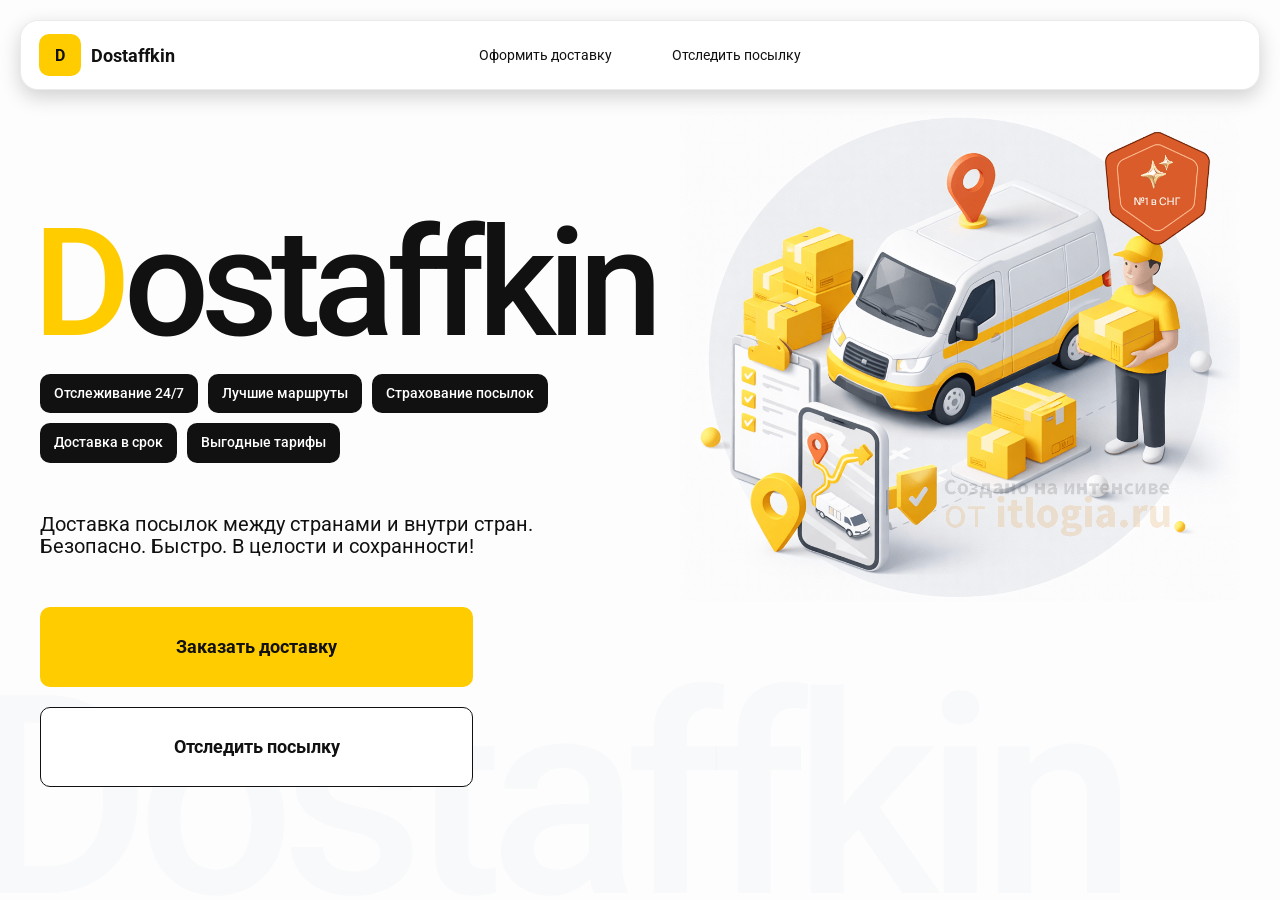
<file: index.html>
<!doctype html>
<html lang="ru">

<head>
    <meta charset="utf-8" />
    <meta name="viewport" content="width=device-width,initial-scale=1,maximum-scale=1,user-scalable=0" />
    <title>Dostaffkin — Доставка посылок между странами и внутри стран. Безопасно. Быстро. В целости и сохранности!
    </title>

    <link href="Styles/base_adaptive.css" rel="stylesheet" />
    <link href="Styles/base.css" rel="stylesheet" />
    <link href="Styles/index.css" rel="stylesheet" />
    <link href="Styles/index_adaptive.css" rel="stylesheet" />
</head>

<body>

    <div class="container">
        <header class="header">
            <a class="header-brand" href="#">
                <div class="header-logo">D</div>
                <div class="header-title">Dostaffkin</div>
            </a>
            <nav class="header-menu">
                <a class="header-link" href="./order.html">Оформить <span>доставку</span></a>
                <a class="header-link" href="./track.html">Отследить <span>посылку</span></a>
            </nav>

        </header>

        <main class="main">

            <section class="main-info">

                <div class="main-title">
                    <span>D</span>ostaffkin
                </div>
                <div class="main-features">
                    <div class="main-feature">Отслеживание 24/7</div>
                    <div class="main-feature">Лучшие маршруты</div>
                    <div class="main-feature">Страхование посылок</div>
                    <div class="main-feature">Доставка в срок</div>
                    <div class="main-feature">Выгодные тарифы</div>
                </div>
                <div class="main-description">
                    Доставка посылок между странами и внутри стран.
                    Безопасно. Быстро. В целости и сохранности!
                </div>

                <div class="main-actions">
                    <a class="button" type="button" href="./order.html">Заказать доставку</a>
                    <a class="button button-white" type="button" href="./track.html">Отследить посылку</a>
                </div>

                <div class="main-title-ghost">Dostaffkin</div>
            </section>

            <section class="main-image">
                <img src="images/main-image.png" alt="Main image" />
            </section>

        </main>

    </div>

</body>

</html>
</file>
<file: Styles/base_adaptive.css>
@media (max-width: 767px) {
    .header {
        left: 10px;
        right: 10px;
        top: 10px;
    }

    .header-link span {
        display: none;
    }

    .header-menu {
        gap: 20px;
        justify-content: flex-start;
        margin: 0 0 0 30px;
        position: static;
        transform: none;
    }
}

@media (max-width: 420px) {
    .header-title {
        display: none;
    }
}

@media (max-width: 374px) {
    .header-menu {
        gap: 10px;
        margin: 0 0 0 10px;
    }
}
</file>
<file: Styles/base.css>
*,
*::before,
*::after {
    box-sizing: border-box;
}

@font-face {
    font-family: "Roboto";
    src: url("../fonts/Roboto-Regular.ttf");
    font-weight: normal;
}

@font-face {
    font-family: "Roboto";
    src: url("../fonts/Roboto-Bold.ttf");
    font-weight: bold;
}

@font-face {
    font-family: "Roboto";
    src: url("../fonts/Roboto-Medium.ttf");
    font-weight: 500;
}

html,
body {
    margin: 0;
    color: #111111;
    font-family: "Roboto", sans-serif;
}

body {
    background: #FDFDFD;
}

.header {
    border-radius: 18px;
    box-shadow: 0 7px 20px 0 #0000002E;
    backdrop-filter: blur(10px);
    background: #ffffff;
    left: 20px;
    border: 1px solid rgba(0, 0, 0, 0.08);
    position: fixed;
    right: 20px;
    top: 20px;
    padding: 14px 18px;
    height: 70px;
    display: flex;
    align-items: center;
    z-index: 6;
}

.header-brand {
    display: flex;
    align-items: center;
    text-decoration: none;
    gap: 10px;
}

.header-logo {
    width: 42px;
    height: 42px;
    border-radius: 10px;
    background: #FFCC00;
    display: grid;
    place-items: center;
    font-weight: bold;
    color: #111;
}

.header-title {
    font-size: 18px;
    font-weight: bold;
    color: #111111;
    text-decoration: none;
}

.header-menu {
    display: flex;
    align-items: center;
    gap: 60px;
    margin: 0;
    position: absolute;
    left: 50%;
    transform: translateX(-50%);
}

.header-link {
    font-size: 14px;
    color: #111111;
    text-decoration: none;
}

.button {
    border: 0;
    outline: none;
    height: 44px;
    border-radius: 10px;
    font-size: 14px;
    font-weight: bold;
    cursor: pointer;
    font-family: inherit;
    transition: transform .08s ease, opacity .12s ease;
    background: #ffcc00;
    color: #111111;
    text-align: center;
    text-decoration: none;
}

.button:hover {
    background-color: #E5BC19;
}

.button:disabled {
    cursor: not-allowed;
    background-color: #FADE6E;
    color: #787878;
    transform: none;
}

.button.button-white {
    background: #ffffff;
    border: 1px solid #111111;
}

.button.button-white:hover {
    background: rgb(241 241 241);
}
.main-field {
    display: flex;
    align-items: center;
    margin-top: 6px;
    gap: 10px;
    border: 1px solid #1111111A;
    background: #FAFAFA;
    border-radius: 10px;
    padding: 10px 12px;
    position: relative;
    box-sizing: border-box;
    height: 50px;
}

.main-field.textarea {
    height: auto;
}

.main-pin {
    width: 28px;
    height: 28px;
    border-radius: 10px;
    background: rgba(17, 17, 17, 0.08);
    display: grid;
    place-items: center;
    flex: 0 0 auto;
    position: relative;
}

.main-pin::before {
    content: "";
    width: 8px;
    height: 8px;
    border-radius: 999px;
    background: orange;
    opacity: .75;
    display: block;
}

.main-field:last-child .main-pin::before {
    background: green;
    opacity: .85;
}

input, textarea {
    width: 100%;
    border: 0;
    outline: none;
    background: transparent;
    font-size: 14px;
    color: #111111;
    font-family: inherit;
}

textarea {
    resize: vertical;
    min-height: 72px;
    padding: 2px 0;
}

input::placeholder, textarea::placeholder {
    color: #7C7C7C;
}

.main-field:focus-within {
    border-color: rgba(0, 0, 0, 0.20);
    box-shadow: 0 0 0 4px rgba(255, 204, 0, 0.35);
    background: rgba(255, 255, 255, 0.75);
}
</file>
<file: Styles/index.css>
.container {
    overflow: hidden;
    min-height: 100vh;
}

.main {
    padding: 111px 40px 40px;
    position: relative;
    display: flex;
}

.main-info {
    max-width: 840px;
    width: 100%;
    position: relative;
}

.main-title {
    margin-top: 98px;
    font-weight: 500;
    font-size: 200px;
    line-height: 1;
    letter-spacing: -0.05em;
    color: #111111;
    left: -15px;
    position: relative;
}

.main-title span {
    color: #ffcc00;
}

.main-features {
    margin-top: 15px;
    display: flex;
    flex-wrap: wrap;
    gap: 10px;
}

.main-feature {
    background: #111111;
    color: #ffffff;
    padding: 12px 14px;
    font-weight: 500;
    font-size: 14px;
    line-height: 1.1;
    border-radius: 10px;
}

.main-description {
    margin-top: 50px;
    max-width: 500px;
    font-size: 20px;
    line-height: 1.1;
    color: #111111;
}

.main-actions {
    margin-top: 50px;
    display: flex;
    flex-direction: column;
    gap: 20px;
}

.main-actions .button {
    height: 80px;
    width: 433px;
    font-size: 18px;
    font-weight: bold;
    place-items: center;
    display: grid;
}

.main-title-ghost {
    position: absolute;
    z-index: -1;
    left: -70px;
    bottom: -150px;
    font-weight: 500;
    font-size: 278px;
    line-height: 1;
    letter-spacing: -0.05em;
    color: #ECEDF04D;
}

.main-image {
    width: 1024px;
    top: 100px;
    z-index: -2;
}

.main-image img {
    width: 100%;
    max-width: 1024px;
    height: auto;
    display: block;
}
</file>
<file: Styles/index_adaptive.css>
@media (max-width: 1760px) {
    .main-title {
        font-size: 150px;
        left: -7px;
    }

    .main-info {
        max-width: 640px;
    }
}

@media (max-width: 1200px) {
    .main-info {
        max-width: 540px;
    }

    .main {
        padding: 111px 20px 20px;
    }

    .main-title {
        font-size: 120px;
        left: -4px;
    }

    .main-title-ghost {
        font-size: 220px;
    }
}

@media (max-width: 1024px) {
    .main-title {
        margin-top: 30px;
    }

    .main {
        flex-direction: column-reverse;
    }

    .main-image {
        max-width: 350px;
        position: absolute;
        left: 370px;
        top: 370px;
    }

    .main-info {
        max-width: 100%;
    }

    .main-actions {
        gap: 10px;
    }

    .main-actions .button {
        height: 50px;
        font-size: 14px;
        width: auto;
        max-width: 300px;
    }

    .main-description {
        max-width: 350px;
    }
}

@media (max-width: 570px) {
    .main-title {
        font-size: 88px;
    }

    .main-description {
        max-width: 100%
    }

    .main-actions {
       width: 100%;
    }

    .main-actions .button {
        width: 100%;
        max-width: 100%
    }

    .main-image {
        max-width: 650px;
        position: absolute;
        left: 170px;
        top: 70px;
        opacity: 0.2;
    }
}

@media (max-width: 400px) {
    .main-title {
        font-size: 70px;
    }
}
</file>
